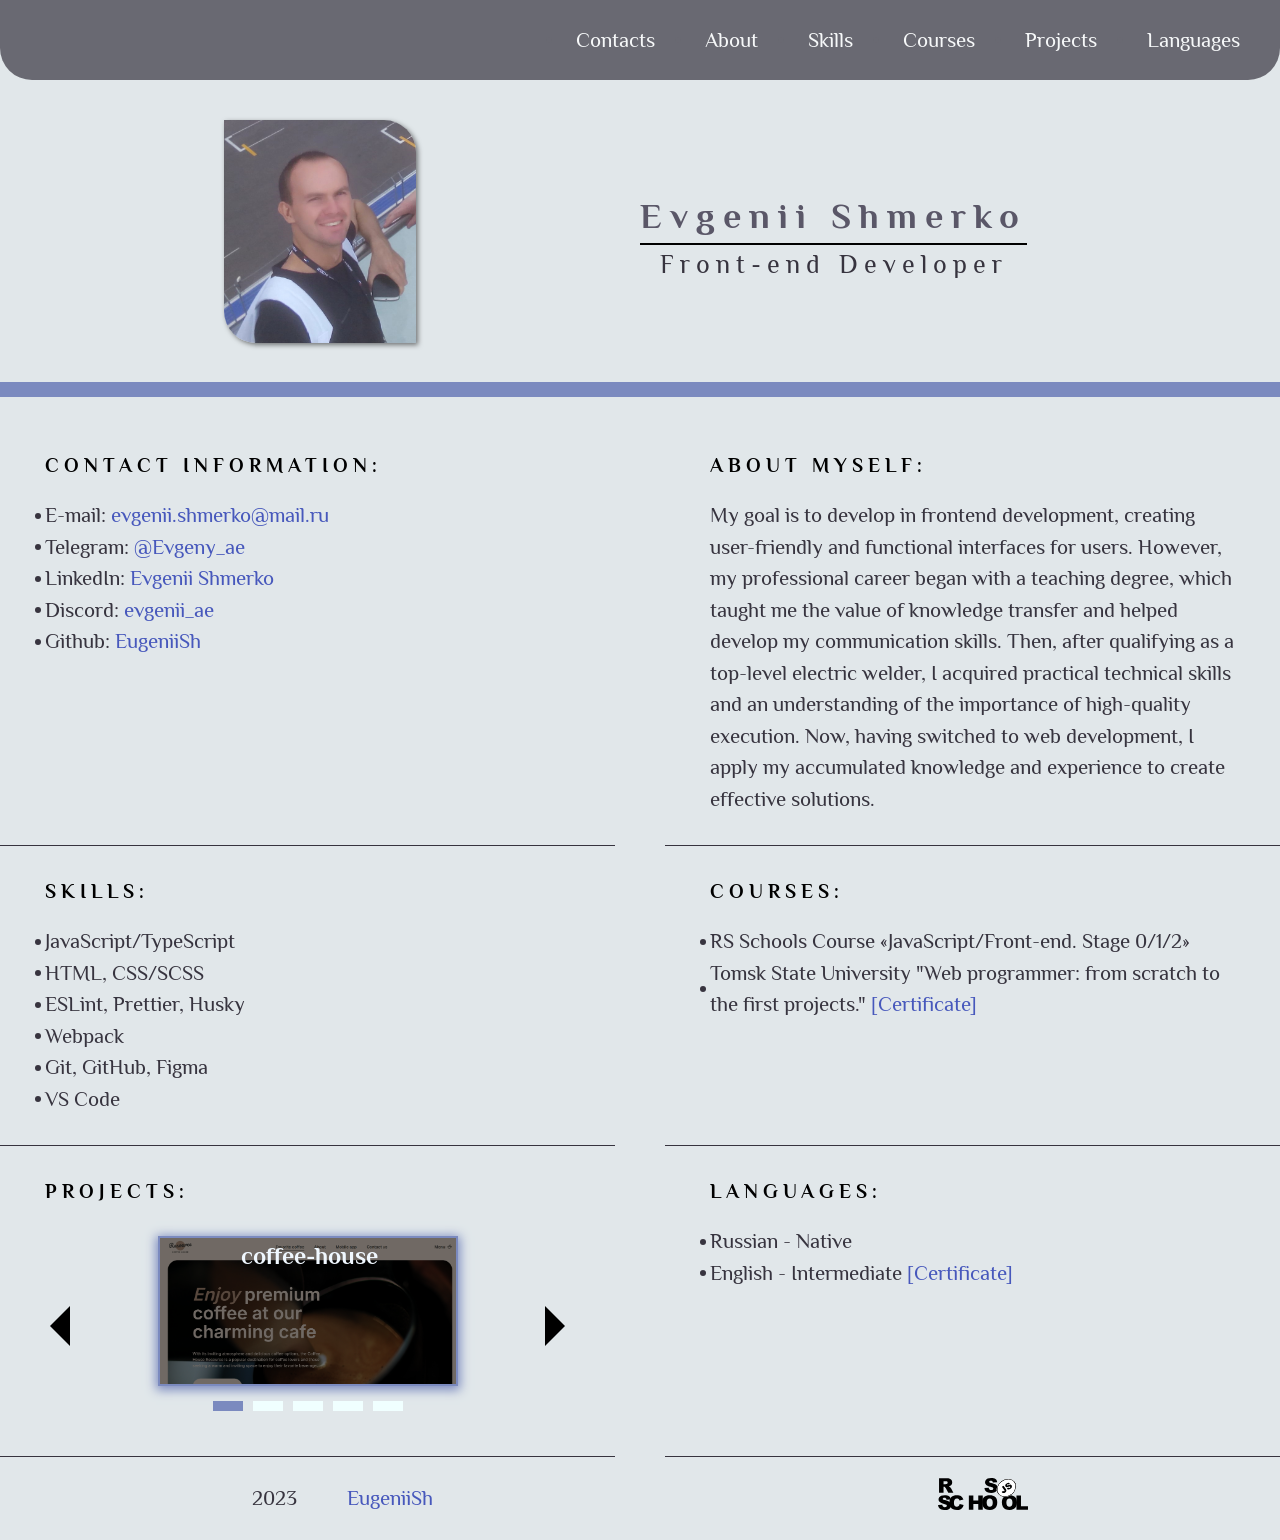
<file: cv-html/index.html>
<!DOCTYPE html>
<html lang="en">

<head>
  <meta charset="UTF-8">
  <meta name="viewport" content="width=device-width, initial-scale=1.0">
  <title>cv</title>
  <link rel="shortcut icon" href="assets/img/fav.ico" type="image/x-icon">
  <link rel="preconnect" href="https://fonts.googleapis.com">
  <link rel="preconnect" href="https://fonts.gstatic.com" crossorigin>
  <link href="https://fonts.googleapis.com/css2?family=Philosopher:wght@400;700&display=swap" rel="stylesheet">
  <link rel="stylesheet" href="./styles/style.css">
</head>

<body>
  <header class="header">
    <div class="wrapper">
      <nav class="nav">
        <ul class="nav-list">

          <li class="nav-item"><a href="#contacts" class="nav-link">Contacts</a></li>
          <li class="nav-item"><a href="#about" class="nav-link">About</a></li>
          <li class="nav-item"><a href="#skills" class="nav-link">Skills</a></li>
          <li class="nav-item"><a href="#courses" class="nav-link">Courses</a></li>
          <li class="nav-item"><a href="#projects" class="nav-link">Projects</a></li>
          <li class="nav-item"><a href="#languages" class="nav-link">Languages</a></li>

        </ul>
      </nav>
    </div>

    <div class="header-arrow">
      <div class="arrow-block">

        <div class="arrow-item half-arrow__top"></div>
        <div class="arrow-item"></div>
        <div class="arrow-item"></div>
        <div class="arrow-item"></div>
        <div class="arrow-item half-arrow__bottom"></div>

      </div>
    </div>
  </header>

  <main class="main main-container">
    <section class="main-info">
      <div class="main-info-blocks">

        <div class="block-photo">
          <img src="assets/img/photo.jpg" alt="photo">
        </div>

        <div class="block-info">
          <div class="info-name">

            <h1>Evgenii Shmerko</h1>
            <p>Front-end Developer</p>

          </div>
        </div>

      </div>
    </section>

    <section class="contacts section">
      <div class="contacts-content" id="contacts">

        <h2>Contact information:</h2>

        <ul class="contacts-info main-ul">

          <li class="contacts-item">E-mail: <a href="mailto:evgenii.shmerko@mail.ru">evgenii.shmerko@mail.ru</a></li>
          <li class="contacts-item">Telegram: <a href="https://t.me/Evgeny_ae" target="_blank">@Evgeny_ae</a></li>
          <li class="contacts-item">LinkedIn: <a href="https://www.linkedin.com/in/evgenii-shmerko-aa10b0262/" target="_blank">Evgenii Shmerko</a></li>
          <li class="contacts-item">Discord: <a href="https://discordapp.com/users/928992690614444052/" target="_blank">evgenii_ae</a></li>
          <li class="contacts-item">Github: <a href="https://github.com/EugeniiSh" target="_blank">EugeniiSh</a></li>
          
        </ul>

      </div>
    </section>

    <section class="about section">
      <div class="about-content" id="about">

        <h2>About Myself:</h2>

        <p class="about-text">
          My goal is to develop in frontend development, creating user-friendly and functional interfaces for users.
          However, my professional career began with a teaching degree, which taught me the value of knowledge transfer 
          and helped develop my communication skills. Then, after qualifying as a top-level electric welder, 
          I acquired practical technical skills and an understanding of the importance of high-quality execution. 
          Now, having switched to web development, I apply my accumulated knowledge and experience to create effective solutions.
        </p>

      </div>
    </section>

    <section class="skills section">
      <div class="skills-content" id="skills">

        <h2>Skills:</h2>

        <ul class="skills-list main-ul">
          <li class="skills-item">JavaScript/TypeScript</li>
          <li class="skills-item">HTML, CSS/SCSS</li>
          <li class="skills-item">ESLint, Prettier, Husky</li>
          <li class="skills-item">Webpack</li>
          <li class="skills-item">Git, GitHub, Figma</li>
          <li class="skills-item">VS Code</li>
        </ul>

      </div>
    </section>

    <section class="courses section">
      <div class="courses-content" id="courses">

        <h2>Courses:</h2>

        <ul class="courses-list main-ul">

          <li class="courses-item">RS Schools Course «JavaScript/Front-end. Stage 0/1/2»</li>
          <li class="courses-item">
            <p>Tomsk State University "Web programmer: from scratch to the first projects." <span data-info="TGU_cert">[Сertificate]</span></p>
          </li>

        </ul>

      </div>
    </section>

    <section class="projects section">
      <div class="projects-content" id="projects">

        <h2>Projects:</h2>

        <div class="slider-container"> <!-- Начало разметки слайдера -->
          <div class="slider__arrow-left"> <!-- Блок для кнопки прокрутки к предыдущему слайду -->
            <div class="arrow-left__block"><!-- Здесь может быть ваш контент --></div>
          </div>
    
          <div class="slider-block"> <!-- Блок для линии слайдера и блокас пагинацией -->
            <div class="slider-block__wrapper"> <!-- Ограничитель видимости линии слайдера -->
              <div class="slider-line"> <!-- Линия слайдера -->
                <!-- Установите необходимое количество элементов -->
                <!-- Для этого скопируйте строку ниже необходимое количество раз -->
                <div class="slider-line__item">
                  <div class="line-item__block">
                    <h3 data-info="rss-puzzle">rss-puzzle</h3>
                    <img src="./assets/img/rss-puzzle.png" alt="rss-puzzle">
                  </div>
                </div>

                <div class="slider-line__item">
                  <div class="line-item__block">
                    <h3 data-info="nonograms">nonograms</h3>
                    <img src="./assets/img/nonograms.png" alt="nonograms">
                  </div>
                </div>

                <div class="slider-line__item">
                  <div class="line-item__block">
                    <h3 data-info="tic-tac-toe">tic-tac-toe</h3>
                    <img src="./assets/img/tic-tac-toe.png" alt="tic-tac-toe">
                  </div>
                </div>

                <div class="slider-line__item">
                  <div class="line-item__block">
                    <h3 data-info="coffee-house">coffee-house</h3>
                    <img src="./assets/img/coffee-house.png" alt="coffee-house">
                  </div>
                </div>

                <div class="slider-line__item">
                  <div class="line-item__block">
                    <h3 data-info="buy-pizza">buy-pizza</h3>
                    <img src="./assets/img/buy-pizza.png" alt="buy-pizza">
                  </div>
                </div>
  
              </div>
            </div>
    
            <div class="slider-block__pagination"> <!-- Блок для пагинаци -->
              <!-- Необходимое количество добавится автоматически, -->
              <!-- в зависимости от общего количества элементов в линии слайдера -->
              <!-- и количества одновременно видимых элементов -->
              <!-- <div class="pagination-block"><div class="pagination-block__filler"></div></div> -->
            </div>
          </div>
    
          <div class="slider__arrow-right"> <!-- Блок для кнопки прокрутки к следующему слайду -->
            <div class="arrow-right__block"><!-- Здесь может быть ваш контент --></div>
          </div>
        </div>

      </div>
    </section>

    <section class="languages section">
      <div class="languages-content" id="languages">

        <h2>Languages:</h2>

        <ul class="languages-list main-ul">

          <li class="languages-item">Russian - Native</li>
          <li class="languages-item">
            <p>English - Intermediate <span data-info="SE_cert">[Сertificate]</span></p>
          </li>

        </ul>

      </div>
    </section>
  </main>

  <footer class="footer">
    <div class="wrapper">
      <div class="footer-content">
        <div class="footer-date">

          <div class="date-block">
            <p>2023</p>
          </div>

          <div class="git-block">
            <a href="https://github.com/EugeniiSh" target="_blank">EugeniiSh</a>
          </div>
          
        </div>

        <div class="footer-link">
          <a href="https://rs.school/js/" target="_blank"><img src="assets/img/rs_school_js.svg" alt="rs_school_js"></a>
        </div>
      </div>
    </div>
  </footer>

  <div class="modal-window"></div>

  <script src="./scripts/data.js" type="module"></script>
  <script src="./scripts/slider.js" type="module"></script>
  <script src="./scripts/main.js" type="module"></script>
</body>

</html>

<!-- https://eugeniish.github.io/rsschool-cv/ -->
</file>
<file: cv-html/styles/style.css>
/* +++ === _styleMain.scss === +++ */
* {
  margin: 0;
  padding: 0;
  box-sizing: border-box;
}

html {
  scroll-behavior: smooth;
}

body {
  display: flex;
  flex-direction: column;
  justify-content: space-between;
  min-height: 100vh;
  font-family: "Philosopher", sans-serif;
  font-size: 21px;
  font-weight: 400;
  line-height: 1.5;
  color: #37343f;
  background-color: #e1e7ea;
}
body .wrapper {
  max-width: 1440px;
  margin: 0 auto;
}
body h1 {
  font-size: 36px;
  letter-spacing: 8px;
  color: #5a5768;
  border-bottom: 2px solid black;
}
body h2 {
  margin-bottom: 20px;
  font-size: 20px;
  font-weight: 700;
  text-transform: uppercase;
  letter-spacing: 5px;
  color: #000000;
}
body .section {
  width: 100%;
  padding: 30px 45px;
  border-bottom: 1px solid #37343f;
}
@media (max-width: 768px) {
  body .section {
    text-align: center;
  }
}
body p {
  color: #37343f;
}
body a {
  text-decoration: none;
  color: #4758bc;
  transition: 0.3s;
}
@media (hover: hover) {
  body a:hover {
    color: #8d9cee;
  }
}
body li {
  position: relative;
  list-style-type: none;
}
body li::before {
  content: "";
  position: absolute;
  top: 50%;
  left: -10px;
  transform: translateY(-50%);
  width: 6px;
  height: 6px;
  border-radius: 50%;
  background-color: #37343f;
}

.header {
  position: fixed;
  left: 0;
  right: 0;
  top: 0;
  padding: 15px 0;
  font-size: 21px;
  font-weight: 400;
  background-color: #37343f;
  border-bottom-left-radius: 32px;
  border-bottom-right-radius: 32px;
  opacity: 0.7;
  z-index: 100;
}
@media (max-width: 768px) {
  .header {
    top: 0;
    left: auto;
    right: -220px;
    width: 220px;
    border-bottom-right-radius: 0px;
    transition: 0.3s;
  }
}
.header .nav-list {
  display: flex;
  justify-content: flex-end;
  align-items: center;
  gap: 10px;
  margin: 0 20px;
  list-style: none;
}
@media (max-width: 768px) {
  .header .nav-list {
    flex-direction: column;
  }
}
.header .nav-link {
  padding: 5px 20px;
  line-height: 50px;
  text-decoration: none;
  color: #ffffff;
  border-radius: 8px;
  transition: 0.3s;
}
@media (hover: hover) {
  .header .nav-link:hover {
    color: #37343f;
    background-color: #e1e7ea;
  }
}
.header .header-arrow {
  display: none;
}
@media (max-width: 768px) {
  .header .header-arrow {
    position: absolute;
    left: -102px;
    top: 0;
    display: flex;
    justify-content: end;
    align-items: center;
    padding: 0 10px;
    width: 105px;
    height: 70px;
    background-color: #37343f;
    mask-image: radial-gradient(circle at -15% 105%, transparent 25%, #00D4F0 26%);
    mask-size: 100% 100%;
    mask-position: top right;
    mask-repeat: no-repeat;
    -webkit-mask-image: radial-gradient(circle at -15% 105%, transparent 25%, #00D4F0 26%);
    -webkit-mask-size: 100% 100%;
    -webkit-mask-position: top right;
    -webkit-mask-repeat: no-repeat;
    cursor: pointer;
  }
  .header .header-arrow .arrow-block {
    display: flex;
    justify-content: center;
    align-items: center;
    gap: 5px;
  }
  .header .header-arrow .arrow-item {
    position: relative;
    width: 10px;
    height: 10px;
    border: 3px solid #e1e7ea;
    border-radius: 50%;
  }
  .header .header-arrow .half-arrow__bottom::before, .header .header-arrow .half-arrow__bottom::after, .header .header-arrow .half-arrow__top::before, .header .header-arrow .half-arrow__top::after {
    content: "";
    position: absolute;
    width: 4.5px;
    height: 4.5px;
    border: 3px solid #e1e7ea;
    border-radius: 50%;
  }
  .header .header-arrow .half-arrow__top::after {
    right: -10px;
    top: -14px;
  }
  .header .header-arrow .half-arrow__top::before {
    right: -19px;
    top: -25px;
  }
  .header .header-arrow .half-arrow__bottom::after {
    left: -54px;
    bottom: -14px;
  }
  .header .header-arrow .half-arrow__bottom::before {
    left: -45px;
    bottom: -25px;
  }
}
@media (max-width: 768px) and (hover: hover) {
  .header .header-arrow:hover .arrow-item:nth-of-type(5) {
    animation: traffic 1.4s infinite 0s;
  }
  .header .header-arrow:hover .arrow-item:nth-of-type(4) {
    animation: traffic 1.4s infinite 0.1s;
  }
  .header .header-arrow:hover .arrow-item:nth-of-type(3) {
    animation: traffic 1.4s infinite 0.2s;
  }
  .header .header-arrow:hover .arrow-item:nth-of-type(2) {
    animation: traffic 1.4s infinite 0.3s;
  }
  .header .header-arrow:hover .arrow-item:nth-of-type(1) {
    animation: traffic 1.4s infinite 0.4s;
  }
  .header .header-arrow:hover .half-arrow__top::after {
    animation: traffic 1.4s infinite 0.5s;
  }
  .header .header-arrow:hover .half-arrow__bottom::after {
    animation: traffic 1.4s infinite 0.5s;
  }
  .header .header-arrow:hover .half-arrow__top::before {
    animation: traffic 1.4s infinite 0.6s;
  }
  .header .header-arrow:hover .half-arrow__bottom::before {
    animation: traffic 1.4s infinite 0.6s;
  }
}
@media (max-width: 768px) and (hover: none) and (pointer: coarse) {
  .header .header-arrow .header-arrow:hover .arrow-item:nth-of-type(5),
  .header .header-arrow .header-arrow:hover .arrow-item:nth-of-type(4),
  .header .header-arrow .header-arrow:hover .arrow-item:nth-of-type(3),
  .header .header-arrow .header-arrow:hover .arrow-item:nth-of-type(2),
  .header .header-arrow .header-arrow:hover .arrow-item:nth-of-type(1),
  .header .header-arrow .header-arrow:hover .half-arrow__top::after,
  .header .header-arrow .header-arrow:hover .half-arrow__top::before,
  .header .header-arrow .header-arrow:hover .half-arrow__bottom::after,
  .header .header-arrow .header-arrow:hover .half-arrow__bottom::before {
    animation: none;
  }
  .header .header-arrow .arrow-item:nth-of-type(5) {
    animation: traffic 15s infinite 0s;
  }
  .header .header-arrow .arrow-item:nth-of-type(4) {
    animation: traffic 15s infinite 2.5s;
  }
  .header .header-arrow .arrow-item:nth-of-type(3) {
    animation: traffic 15s infinite 5s;
  }
  .header .header-arrow .arrow-item:nth-of-type(2) {
    animation: traffic 15s infinite 7.5s;
  }
  .header .header-arrow .arrow-item:nth-of-type(1) {
    animation: traffic 15s infinite 10s;
  }
  .header .header-arrow .half-arrow__top::after {
    animation: traffic 15s infinite 12.5s;
  }
  .header .header-arrow .half-arrow__bottom::after {
    animation: traffic 15s infinite 12.5s;
  }
  .header .header-arrow .half-arrow__top::before {
    animation: traffic 15s infinite 15s;
  }
  .header .header-arrow .half-arrow__bottom::before {
    animation: traffic 15s infinite 15s;
  }
}

.main-container {
  display: grid;
  grid-template-columns: 1fr 1fr;
  grid-template-rows: 420px auto auto auto;
  column-gap: 50px;
  max-width: 1440px;
  margin: 0 auto;
}
@media (max-width: 768px) {
  .main-container {
    display: flex;
    flex-direction: column;
  }
  .main-container .main-ul {
    display: flex;
    flex-direction: column;
    align-items: center;
    gap: 10px;
  }
}
@media (max-width: 768px) {
  .main-container .main-ul {
    display: flex;
    flex-direction: column;
    align-items: center;
    gap: 10px;
  }
}
.main-container .main-info {
  grid-column: 1/3;
  grid-row: 1/2;
}
.main-container .main-info .main-info-blocks {
  display: flex;
  padding-top: 120px;
  padding-bottom: 30px;
  border-bottom: 15px solid #7b8abf;
}
@media (max-width: 768px) {
  .main-container .main-info .main-info-blocks {
    flex-direction: column;
    align-items: center;
    padding-top: 40px;
  }
}
.main-container .main-info .block-photo {
  min-width: 50%;
  text-align: center;
}
.main-container .main-info .block-photo img {
  position: relative;
  max-width: 30%;
  border-top-right-radius: 32px;
  border-bottom-left-radius: 32px;
  box-shadow: 2px 2px 5px rgba(0, 0, 0, 0.5);
}
@media (max-width: 768px) {
  .main-container .main-info .block-photo img {
    min-width: 150px;
  }
}
.main-container .main-info .block-info {
  display: flex;
  flex-direction: column;
  justify-content: space-around;
}
.main-container .main-info .info-name {
  text-align: center;
}
.main-container .main-info .info-name p {
  font-size: 26px;
  letter-spacing: 6px;
}
.main-container .contacts {
  grid-column: 1/2;
  grid-row: 2/3;
}
.main-container .about {
  grid-column: 2/3;
  grid-row: 2/3;
}
.main-container .skills {
  grid-column: 1/2;
  grid-row: 3/4;
}
.main-container .courses {
  grid-column: 2/3;
  grid-row: 3/4;
}
.main-container .courses .courses-item span {
  color: #4758bc;
  cursor: pointer;
}
@media (hover: hover) {
  .main-container .courses .courses-item span:hover {
    color: #8d9cee;
  }
}
.main-container .projects {
  grid-column: 1/2;
  grid-row: 4/5;
}
.main-container .languages {
  grid-column: 2/3;
  grid-row: 4/5;
}
.main-container .languages .languages-item span {
  color: #4758bc;
  cursor: pointer;
}
@media (hover: hover) {
  .main-container .languages .languages-item span:hover {
    color: #8d9cee;
  }
}

.footer-content {
  display: flex;
  justify-content: space-around;
  align-items: center;
  padding: 20px 0;
}
.footer-content .footer-date {
  display: flex;
  gap: 50px;
}
.footer-content .date-block p {
  margin: 0;
}
.footer-content .footer-link {
  width: 7%;
  border-radius: 50%;
  transition: 0.3s;
}
.footer-content .footer-link img {
  width: 100%;
}
@media (hover: hover) {
  .footer-content .footer-link:hover {
    box-shadow: 0 0 15px rgba(0, 0, 0, 0.5) inset;
  }
}
@media (max-width: 768px) {
  .footer-content .footer-link {
    min-width: 50px;
  }
}

@keyframes traffic {
  from {
    border-color: #ffffff;
    box-shadow: 0 0 15px 3px #ffffff;
    background-color: rgba(225, 231, 234, 0.768627451);
  }
  50% {
    border-color: #ffffff;
    box-shadow: 0 0 15px 3px #ffffff;
    animation-timing-function: cubic-bezier(0, 1, 0, 1);
    background-color: rgba(225, 231, 234, 0.768627451);
  }
  to {
    border-color: #e1e7ea;
    box-shadow: none;
    animation-timing-function: cubic-bezier(0, 1, 0, 1);
  }
}
/* background-color: #e2ecfc; */
/* --- === _styleMain.scss === --- */
/* +++ === _projectSlider.scss === +++ */
.projects .slider-container {
  --slide-transition: 1s;
  --auto-scroll-time: 5s;
  --slider-block-wrapper: 300px;
  --slider-line-gap: 10px;
  --line-item-block-width: 300px;
  --line-item-block-height: 150px;
  position: relative;
  display: flex;
  justify-content: space-between;
  padding: 10px 0;
}
.projects .slider-container .slider__arrow-left,
.projects .slider-container .slider__arrow-right {
  display: flex;
  align-items: center;
}
.projects .slider-container .arrow-left__block,
.projects .slider-container .arrow-right__block {
  display: flex;
  justify-content: center;
  align-items: center;
  min-width: 30px;
  min-height: 20px;
  cursor: pointer;
}
@media (hover: hover) {
  .projects .slider-container .arrow-left__block:hover::before,
  .projects .slider-container .arrow-right__block:hover::before {
    border-right-color: #7b8abf;
    border-left-color: #7b8abf;
  }
}
.projects .slider-container .arrow-left__block::before {
  content: "";
  border-top: 20px solid transparent;
  border-bottom: 20px solid transparent;
  border-right: 20px solid black;
  transition: 0.3s;
}
.projects .slider-container .arrow-right__block::before {
  content: "";
  border-top: 20px solid transparent;
  border-bottom: 20px solid transparent;
  border-left: 20px solid black;
  transition: 0.3s;
}
.projects .slider-container .slider-block {
  display: flex;
  flex-direction: column;
  align-items: center;
}
.projects .slider-container .slider-block__wrapper {
  width: var(--slider-block-wrapper);
  height: var(--line-item-block-height);
  overflow: hidden;
  border: 2px solid #7b8abf;
  background-color: azure;
  box-shadow: 0 2px 10px 2px #7b8abf;
}
.projects .slider-container .slider-line {
  display: flex;
  gap: var(--slider-line-gap);
  -webkit-user-select: none;
  user-select: none;
  touch-action: pan-y;
  transition: var(--slide-transition);
}
.projects .slider-container .slider-line__item {
  position: relative;
  transition: var(--slide-transition);
}
.projects .slider-container .slider-line__item .line-item__block {
  width: var(--line-item-block-width);
  height: var(--line-item-block-height);
  display: flex;
  justify-content: center;
  align-items: center;
  font-size: 50px;
  background-color: aquamarine;
  cursor: pointer;
}
.projects .slider-container .slider-line__item .line-item__block h3 {
  position: absolute;
  width: 100%;
  height: 100%;
  font-size: 24px;
  text-align: center;
  color: aliceblue;
  background-color: rgba(0, 0, 0, 0.5);
  transition: 0.3s;
}
@media (hover: hover) {
  .projects .slider-container .slider-line__item .line-item__block h3:hover {
    opacity: 0;
  }
}
.projects .slider-container .slider-line__item .line-item__block img {
  width: var(--line-item-block-width);
  height: var(--line-item-block-height);
  object-fit: cover;
}
.projects .slider-container .slider-block__pagination {
  display: flex;
  justify-content: center;
  gap: 10px;
  padding: 15px 0 5px;
}
.projects .slider-container .pagination-block {
  width: 30px;
  height: 10px;
  cursor: pointer;
  background-color: azure;
  transition: calc(var(--slide-transition) / 2);
}
.projects .slider-container .pagination-block__filler {
  height: 100%;
  width: 0;
  background-color: #7b8abf;
  transition: var(--slide-transition);
}
.projects .activ-pagination {
  width: 100% !important;
}
.projects .activ-pagination-static {
  background-color: #7b8abf !important;
}
.projects .activ-pagination-animation {
  animation: timerLine var(--auto-scroll-time) linear;
}
.projects .pause-pagination-animation {
  animation-play-state: paused;
}
.projects .hiden-block {
  position: absolute;
  opacity: 0;
  overflow: hidden;
  pointer-events: none;
}
.projects .activ-position-absolute {
  position: absolute !important;
}
.projects .active-opacity-0 {
  opacity: 0;
}
.projects .active-collapse-animation {
  animation: collapse-box var(--slide-transition) ease-in reverse;
}
.projects .active-revcollapse-animation {
  animation: collapse-box var(--slide-transition) ease-out;
}
.projects .active-translateX-animation {
  animation: collapse-gap var(--slide-transition) ease-out;
}
.projects .active-revtranslateX-animation {
  animation: collapse-gap var(--slide-transition) ease-in reverse;
}
@keyframes timerLine {
  from {
    width: 0%;
  }
  to {
    width: 100%;
  }
}
@keyframes collapse-box {
  from {
    width: 0px;
  }
  to {
    width: var(--line-item-block-width);
  }
}
@keyframes collapse-gap {
  from {
    transform: translateX(0px);
  }
  to {
    transform: translateX(calc(var(--slider-line-gap) * -1));
  }
}
.projects .slider-container:hover .activ-pagination-animation {
  animation-play-state: paused;
}
@media (hover: none) {
  .projects .slider-container:hover .activ-pagination-animation {
    animation-play-state: running;
  }
}
@media (max-width: 1000px) {
  .projects .slider-container {
    --line-item-block-width: 200px;
    --slider-block-wrapper: 200px;
  }
}
@media (max-width: 768px) {
  .projects .slider-container {
    --line-item-block-width: 300px;
    --slider-block-wrapper: 300px;
  }
}
@media (max-width: 580px) {
  .projects .slider-container {
    --line-item-block-width: 200px;
    --slider-block-wrapper: 200px;
  }
  .projects .slider-container .arrow-left__block,
  .projects .slider-container .arrow-right__block {
    min-width: 30px;
  }
  .projects .slider-container .slider-block__wrapper {
    width: var(--slider-block-wrapper);
  }
  .projects .slider-container .pagination-block {
    width: 20px;
  }
}
@media (max-width: 400px) {
  .projects .slider-container {
    --line-item-block-width: 150px;
    --slider-block-wrapper: 150px;
  }
}

/* --- === _projectSlider.scss === --- */
/* +++ === _modalWindow.scss === +++ */
.modal-window {
  position: fixed;
  top: 0;
  bottom: 0;
  left: 0;
  right: 0;
  padding-top: 15vh;
  background-color: rgba(0, 0, 0, 0.5);
  transition: 0.3s;
  visibility: hidden;
  opacity: 0;
  z-index: 110;
}
@media (max-width: 768px) {
  .modal-window {
    padding-top: 8vh;
  }
}
.modal-window .modal-container {
  position: relative;
  display: flex;
  flex-direction: column;
  align-items: center;
  max-width: 60%;
  margin: 0 auto;
  border: 6px ridge black;
  background-color: aliceblue;
}
@media (max-width: 768px) {
  .modal-window .modal-container {
    max-width: 80%;
  }
}
.modal-window .modal-container .modal-cross {
  position: absolute;
  top: 0;
  right: -60px;
  width: 40px;
  height: 40px;
  cursor: pointer;
}
@media (max-width: 768px) {
  .modal-window .modal-container .modal-cross {
    top: auto;
    bottom: -60px;
    left: 50%;
    right: auto;
    transform: translateX(-50%);
  }
}
.modal-window .modal-container .modal-cross::before, .modal-window .modal-container .modal-cross::after {
  position: absolute;
  top: 50%;
  content: "";
  width: 40px;
  height: 10px;
  background-color: aliceblue;
  transition: 0.3s;
}
.modal-window .modal-container .modal-cross::before {
  transform: rotate(45deg);
}
.modal-window .modal-container .modal-cross::after {
  transform: rotate(-45deg);
}
@media (hover: hover) {
  .modal-window .modal-container .modal-cross:hover::before, .modal-window .modal-container .modal-cross:hover::after {
    background-color: #7b8abf;
  }
}
.modal-window .modal-container > *:nth-child(1n+3) {
  padding: 0 20px;
  text-align: center;
}
.modal-window .modal-container img {
  width: 100%;
}
.modal-window .modal-container span {
  font-weight: bold;
  text-transform: capitalize;
}

/* --- === _modalWindow.scss === --- */
/* +++ === _activators.scss === +++ */
.active-modal {
  visibility: visible;
  opacity: 1;
}

@media (max-width: 768px) {
  .activ-burger {
    right: 0 !important;
  }
  .activ-arrow-block {
    flex-direction: row-reverse;
  }
  .activ-arrow .half-arrow__top::after {
    right: 10px !important;
  }
  .activ-arrow .half-arrow__top::before {
    right: 19px !important;
  }
  .activ-arrow .half-arrow__bottom::after {
    left: auto !important;
    right: -54px !important;
  }
  .activ-arrow .half-arrow__bottom::before {
    left: auto !important;
    right: -45px !important;
  }
}
/* --- === _activators.scss === --- */

/*# sourceMappingURL=style.css.map */
</file>
